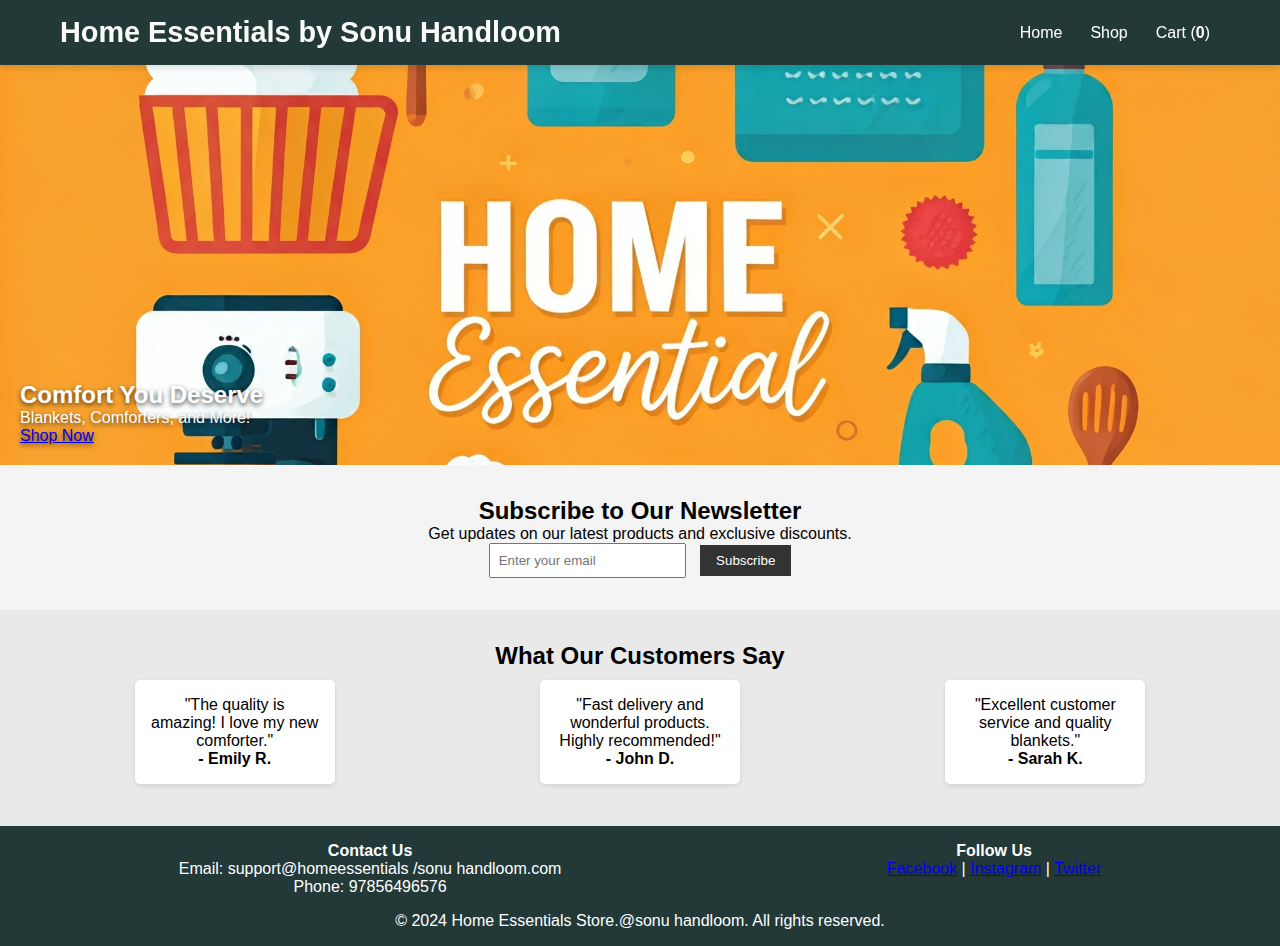
<file: index.html>
<!DOCTYPE html>
<html lang="en">
<head>
    <meta charset="UTF-8">
    <meta name="viewport" content="width=device-width, initial-scale=1.0">
    <title>Home Essentials Store</title>
    <link rel="stylesheet" href="style.css">
    <script src="script.js" defer></script>
</head>
<body>
    
    <header>
        <div class="header-container">
            <h1 class="logo">Home Essentials by Sonu Handloom</h1>
            <nav>
                <ul class="nav-links">
                    <li><a href="index.html">Home</a></li>
                    <li><a href="products.html">Shop</a></li>
                    <li><a href="cart.html">Cart (<span id="cart-count">0</span>)</a></li>
                </ul>
            </nav>
        </div>
    </header>

    
    <section class="hero">
        <div class="carousel">
            <div class="carousel-slide active">
                <img src="home essentials.jpeg" alt="Home Essentials Banner">
                <div class="carousel-caption">
                    <h2>Comfort You Deserve</h2>
                    <p>Blankets, Comforters, and More!</p>
                    <a href="products.html" class="cta-button">Shop Now</a>
                </div>
            </div>
            <div class="carousel-slide">
                <img src="beding essentials.jpeg" alt="Bedding Essentials">
                <div class="carousel-caption">
                    <h2>Make Your Home Cozy</h2>
                    <p>Explore Our Latest Collection</p>
                    <a href="products.html" class="cta-button">Browse Collection</a>
                </div>
            </div>
        </div>
    </section>

    
    

    
    <section class="newsletter">
        <h2>Subscribe to Our Newsletter</h2>
        <p>Get updates on our latest products and exclusive discounts.</p>
        <form id="newsletter-form">
            <input type="email" placeholder="Enter your email" required>
            <button type="submit">Subscribe</button>
        </form>
    </section>

    
    <section class="testimonials">
        <h2>What Our Customers Say</h2>
        <div class="testimonial-grid">
            <div class="testimonial">
                <p>"The quality is amazing! I love my new comforter."</p>
                <h4>- Emily R.</h4>
            </div>
            <div class="testimonial">
                <p>"Fast delivery and wonderful products. Highly recommended!"</p>
                <h4>- John D.</h4>
            </div>
            <div class="testimonial">
                <p>"Excellent customer service and quality blankets."</p>
                <h4>- Sarah K.</h4>
            </div>
        </div>
    </section>

    
    <footer>
        <div class="footer-content">
            <div>
                <h4>Contact Us</h4>
                <p>Email: support@homeessentials /sonu handloom.com</p>
                <p>Phone: 97856496576</p>
            </div>
            <div>
                <h4>Follow Us</h4>
                <a href="#">Facebook</a> | <a href="#">Instagram</a> | <a href="#">Twitter</a>
            </div>
        </div>
        <p>&copy; 2024 Home Essentials Store.@sonu handloom.  All rights reserved.</p>
    </footer>
</body>
</html>
</file>
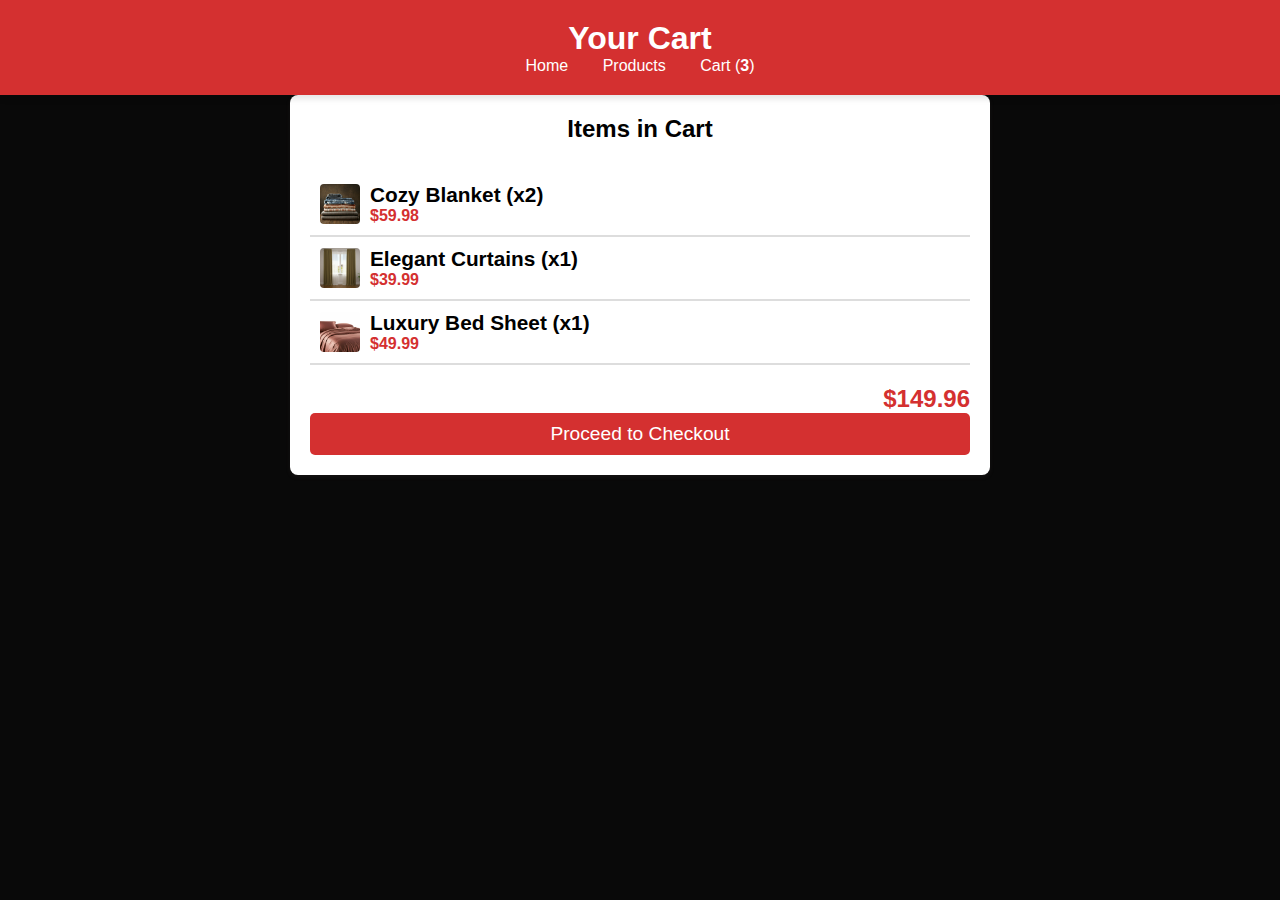
<file: cart.html>
<!DOCTYPE html>
<html lang="en">
<head>
    <meta charset="UTF-8">
    <meta name="viewport" content="width=device-width, initial-scale=1.0">
    <title>Cart - Home Essentials Store</title>
    <link rel="stylesheet" href="style.css">
    <script src="script.js" defer></script>
    <style>
        body {
            font-family: Arial, sans-serif;
            margin: 0;
            padding: 0;
            background-color: #090909;
        }
        header {
            background-color: #d43030;
            color: white;
            padding: 20px 30px;
            text-align: center;
        }
        nav a {
            margin: 0 15px;
            color: white;
            text-decoration: none;
        }
        #cart-items {
            padding: 20px;
            background-color: #fff;
            box-shadow: 0 2px 5px rgba(128, 110, 110, 0.1);
            max-width: 700px;
            margin: auto;
            border-radius: 8px;
        }
        h2 {
            text-align: center;
        }
        #cart-list {
            margin-top: 30px;
        }
        .cart-item {
            display: flex;
            justify-content: space-between;
            align-items: center;
            padding: 10px;
            border-bottom: 2px solid #ddd;
        }
        .cart-item img {
            width: 40px;
            height: auto;
            border-radius: 4px;
        }
        .cart-item-details {
            flex: 1;
            padding: 0 10px;
        }
        .cart-item-title {
            font-size: 1.3em;
            margin: 0;
        }
        .cart-item-price {
            font-weight: bold;
            color: #d43030;
        }
        .checkout-button {
            width: 100%;
            background-color: #d43030;
            color: white;
            border: none;
            padding: 10px;
            border-radius: 5px;
            cursor: pointer;
            font-size: 1.2em;
            transition: background-color 0.3s;
        }
        .checkout-button:hover {
            background-color:#d43030 ;
            
            
        }
        .total-price {
            text-align: right;
            font-size: 1.5em;
            margin-top: 20px;
            font-weight:bolder;
            color: #d43030;
        }
    </style>
</head>
<body>
    <header>
        <h1>Your Cart</h1>
        <nav>
            <a href="index.html">Home</a>
            <a href="products.html">Products</a>
            <a href="cart.html">Cart (<span id="cart-count">0</span>)</a>
        </nav>
    </header>

    <section id="cart-items">
        <h2>Items in Cart</h2>
        <div id="cart-list"></div>
        <div class="total-price" id="total-price">$0.00</div>
        <button class="checkout-button" onclick="checkout()">Proceed to Checkout</button>
    </section>

    <script>
        // Sample Cart Data
        const cartItems = [
            { id: 1, name: "Cozy Blanket", price: 29.99, image: "blankets.jpeg", quantity: 2 },
            { id: 2, name: "Elegant Curtains", price: 39.99, image: "curtain.jpeg", quantity: 1 },
            { id: 3, name: "Luxury Bed Sheet", price: 49.99, image: "bedsheet.jpeg", quantity: 1 }
        ];

        // Load Cart Items Dynamically
        function loadCartItems() {
            const cartList = document.getElementById("cart-list");
            const totalPriceElement = document.getElementById("total-price");
            let total = 0;

            cartList.innerHTML = ""; // Clear previous items

            cartItems.forEach(item => {
                const itemTotal = item.price * item.quantity;
                total += itemTotal;

                const cartItemDiv = document.createElement("div");
                cartItemDiv.classList.add("cart-item");
                cartItemDiv.innerHTML = `
                    <img src="${item.image}" alt="${item.name}">
                    <div class="cart-item-details">
                        <h3 class="cart-item-title">${item.name} (x${item.quantity})</h3>
                        <p class="cart-item-price">$${itemTotal.toFixed(2)}</p>
                    </div>
                `;
                cartList.appendChild(cartItemDiv);
            });

            totalPriceElement.innerText = `$${total.toFixed(2)}`;
            document.getElementById("cart-count").innerText = cartItems.length; // Update cart count
        }

        function checkout() {
            alert("Proceeding to checkout...");
            // Implement checkout logic here
        }

        // Initialize Page
        document.addEventListener("DOMContentLoaded", loadCartItems);
    </script>
</body>
</html>
</file>
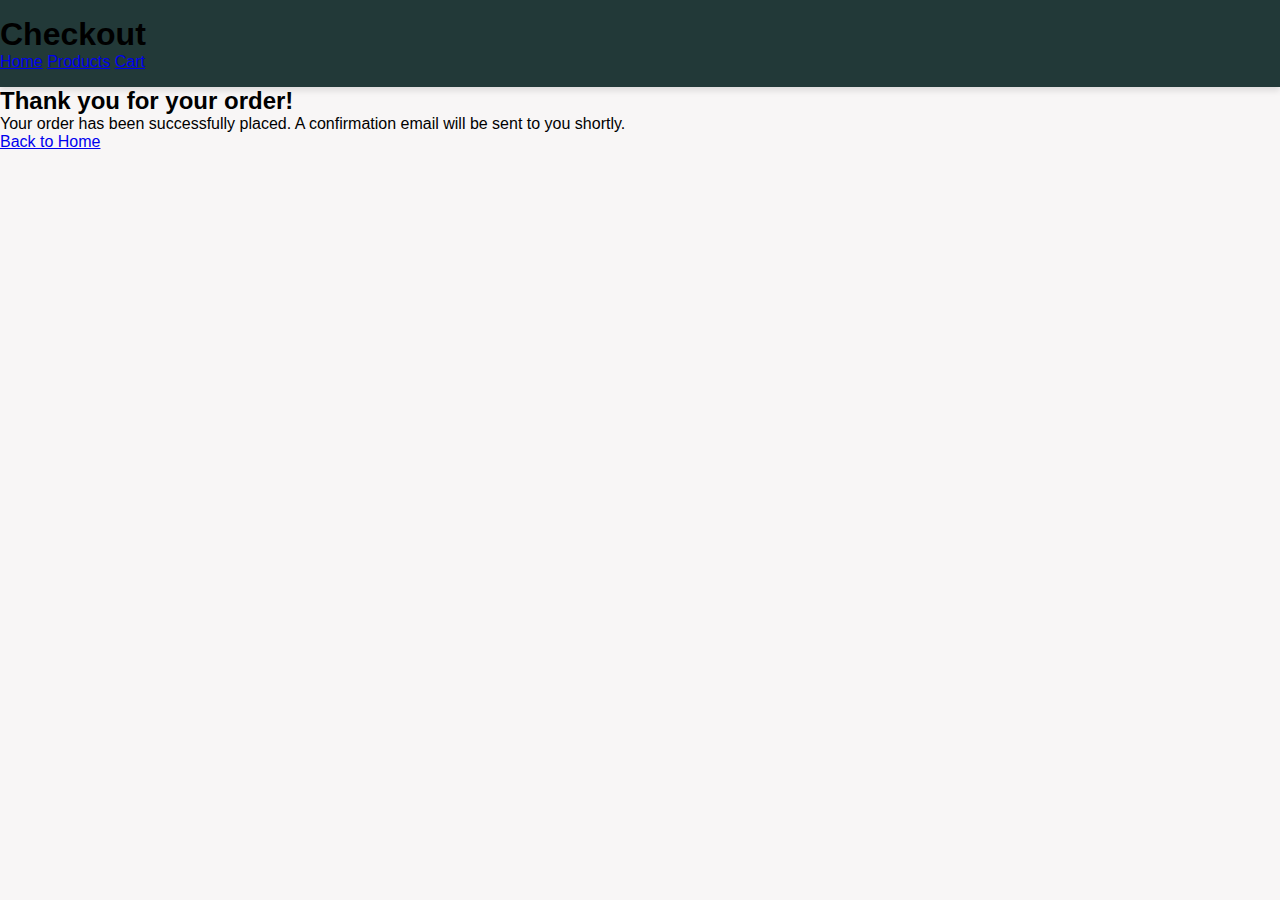
<file: checkout.html>
<!DOCTYPE html>
<html lang="en">
<head>
    <meta charset="UTF-8">
    <title>Checkout - Home Essentials Store</title>
    <link rel="stylesheet" href="style.css">
</head>
<body>
    <header>
        <h1>Checkout</h1>
        <nav>
            <a href="index.html">Home</a>
            <a href="products.html">Products</a>
            <a href="cart.html">Cart</a>
        </nav>
    </header>

    <section class="checkout">
        <h2>Thank you for your order!</h2>
        <p>Your order has been successfully placed. A confirmation email will be sent to you shortly.</p>
        <a href="index.html" class="cta-button">Back to Home</a>
    </section>
</body>
</html>
</file>
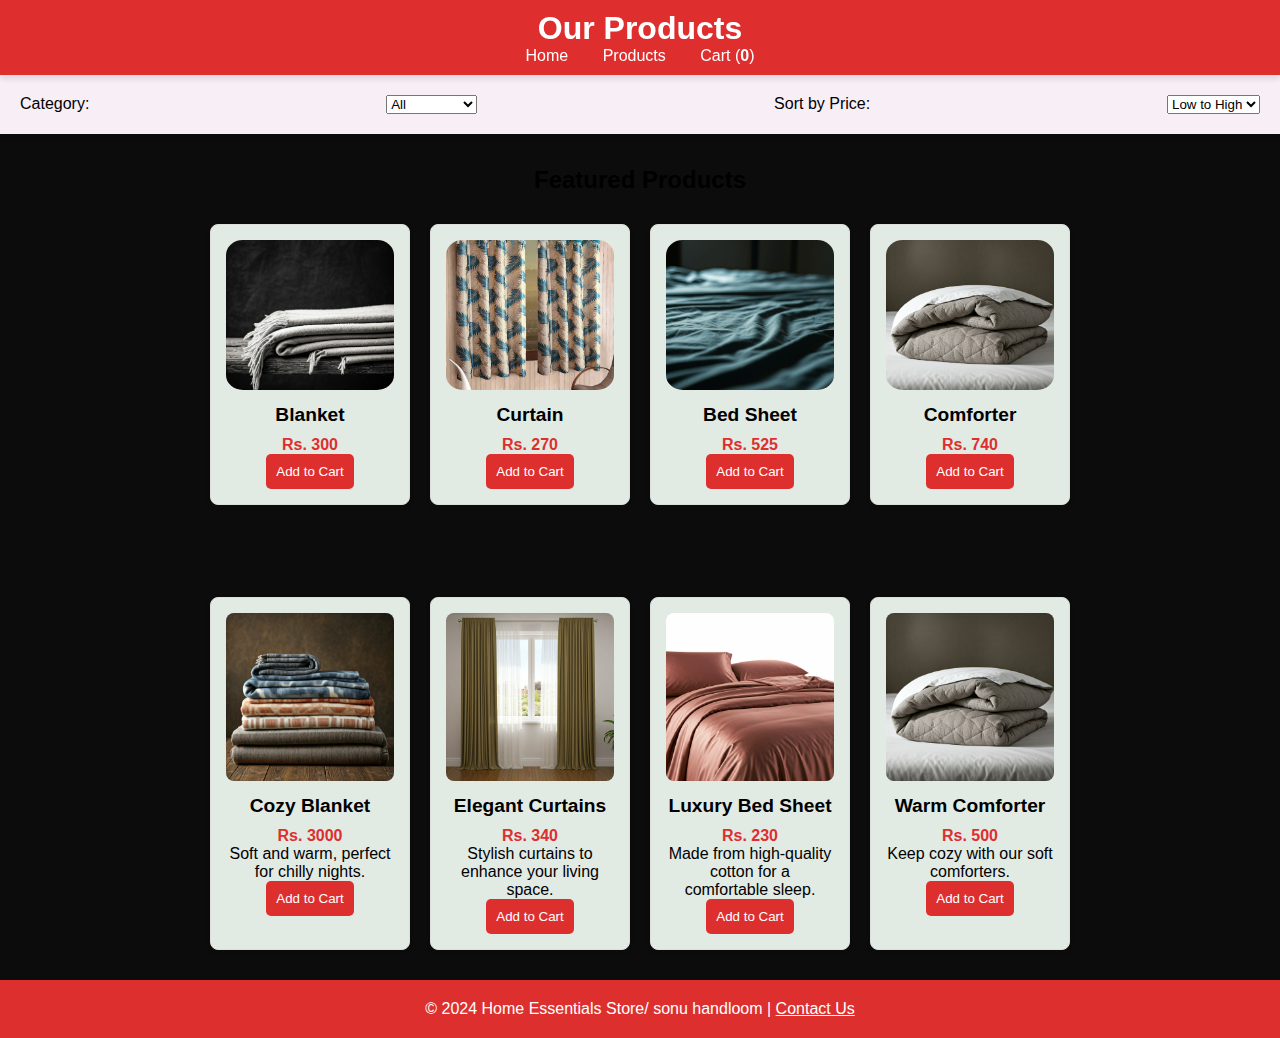
<file: products.html>
<!DOCTYPE html>
<html lang="en">
<head>
  <meta charset="UTF-8">
  <meta name="viewport" content="width=device-width, initial-scale=1.0">
  <title>Products - Home Essentials Store / Sonu Handloom</title>
  <link rel="stylesheet" href="style.css">
  <script src="script.js" defer></script>
  <style>
    body {
      font-family: Arial, sans-serif;
      margin: 0;
      padding: 0;
      background-color: #0c0c0c;
    }
    header {
      background-color: #de2e2e;
      color: white;
      padding: 10px 20px;
      text-align: center;
    }
    nav a {
      margin: 0 15px;
      color: white;
      text-decoration: none;
    }
    .product-filters {
      padding: 20px;
      display: flex;
      justify-content: space-between;
      background-color: #f7eef6;
      box-shadow: 0 2px 5px rgba(0, 0, 0, 0.1);
    }
    .product-list, .featured-product-list {
      display: flex;
      flex-wrap: wrap;
      padding: 20px;
      justify-content: center;
    }
    .product-card, .product {
      background: rgb(226, 234, 228);
      border: 1px solid #ddd;
      border-radius: 8px;
      box-shadow: 0 2px 5px rgba(0, 0, 0, 0.1);
      margin: 10px;
      padding: 15px;
      width: 200px;
      text-align: center;
      transition: transform 0.2s;
    }
    .product-card:hover, .product:hover {
      transform: scale(1.05);
    }
    .product-image {
      width: 100%;
      height: auto;
      border-radius: 8px;
    }
    .product-title {
      font-size: 1.2em;
      margin: 10px 0;
    }
    .product-price {
      color: #de2f2f;
      font-weight: bold;
    }
    .add-to-cart {
      background-color: #de2f2f;
      color: white;
      border: none;
      padding: 10px;
      border-radius: 5px;
      cursor: pointer;
      transition: background-color 0.3s;
    }
    .add-to-cart:hover {
      background-color: #de2f2f;
    }
    .carousel {
      position: relative;
      max-width: 600px;
      margin: auto;
    }
    .carousel-slide {
      display: none;
    }
    .carousel-slide.active {
      display: block;
    }
    .carousel img {
      width: 100%;
      border-radius: 8px;
    }
    .footer {
      text-align: center;
      padding: 20px;
      background-color:#de2f2f;
      color: white;
      position: relative;
      bottom: 0;
      width: 100%;
    }
  </style>
</head>
<body>
  <header>
    <h1>Our Products</h1>
    <nav>
      <a href="index.html">Home</a>
      <a href="products.html">Products</a>
      <a href="cart.html">Cart (<span id="cart-count">0</span>)</a>
    </nav>
  </header>

  <section class="product-filters">
    <label for="category-filter">Category:</label>
    <select id="category-filter">
      <option value="all">All</option>
      <option value="blankets">Blankets</option>
      <option value="curtains">Curtains</option>
      <option value="bed-sheets">Bed Sheets</option>
      <option value="doormats">Door Mats</option>
      <option value="comforters">Comforters</option>
    </select>

    <label for="sort-price">Sort by Price:</label>
    <select id="sort-price">
      <option value="low-high">Low to High</option>
      <option value="high-low">High to Low</option>
    </select>
  </section>

  
  <section class="featured-products">
    <h2>Featured Products</h2>
 
    <div class="featured-product-list" id="featured-product-list"></div>
  </section>

  <section class="product-list" id="product-list">
    <div class="product-card" data-id="1">
      <img src="blankets.jpeg" alt="Cozy Blanket" class="product-image">
      <h2 class="product-title">Cozy Blanket</h2>
      <p class="product-price">Rs. 3000</p>
      <p class="product-description">Soft and warm, perfect for chilly nights.</p>
      <button class="add-to-cart" onclick="addToCart(1)">Add to Cart</button>
    </div>
    <div class="product-card" data-id="2">
      <img src="curtain.jpeg" alt="Elegant Curtains" class="product-image">
      <h2 class="product-title">Elegant Curtains</h2>
      <p class="product-price">Rs. 340</p>
      <p class="product-description">Stylish curtains to enhance your living space.</p>
      <button class="add-to-cart" onclick="addToCart(2)">Add to Cart</button>
    </div>
    <div class="product-card" data-id="3">
      <img src="bedsheet.jpeg" alt="Luxury Bed Sheet" class="product-image">
      <h2 class="product-title">Luxury Bed Sheet</h2>
      <p class="product-price">Rs. 230</p>
      <p class="product-description">Made from high-quality cotton for a comfortable sleep.</p>
      <button class="add-to-cart" onclick="addToCart(3)">Add to Cart</button>
    </div>
   
    <div class="product-card" data-id="5">
      <img src="comforter.jpeg" alt="Warm Comforter" class="product-image">
      <h2 class="product-title">Warm Comforter</h2>
      <p class="product-price">Rs. 500</p>
      <p class="product-description">Keep cozy with our soft comforters.</p>
      <button class="add-to-cart" onclick="addToCart(5)">Add to Cart</button>
    </div>
    
  </section>

  <footer class="footer">
    <p>&copy; 2024 Home Essentials Store/ sonu handloom | <a href="contact.html" style="color: white;">Contact Us</a></p>
  </footer>

  <script>
    
    const featuredProducts = [
      { id: 1, name: "Blanket", price: 300, image: "nb.jpeg" },
      { id: 2, name: "Curtain", price: 270, image: "nc.avif" },
      { id: 3, name: "Bed Sheet", price:525, image: "nbs.jpeg" },
      { id: 4, name: "Comforter", price: 740, image: "comforter.jpeg" }
    ];

    
    function loadFeaturedProducts() {
      const productGrid = document.getElementById("featured-product-list");
      if (!productGrid) return;

      productGrid.innerHTML = "";
      featuredProducts.forEach(product => {
        const productDiv = document.createElement("div");
        productDiv.classList.add("product");
        productDiv.innerHTML = `
          <img src="${product.image}" alt="${product.name}" class="product-image">
          <h3 class="product-title">${product.name}</h3>
          <p class="product-price">Rs. ${product.price}</p>
          <button class="add-to-cart" onclick="addToCart(${product.id})">Add to Cart</button>
        `;
        productGrid.appendChild(productDiv);
      });
    }

    // Carousel Functionality
    let currentSlide = 0;
    function showSlide(index) {
      const slides = document.querySelectorAll(".carousel-slide");
      slides.forEach(slide => slide.classList.remove("active"));
      slides[index].classList.add("active");
    }

    function nextSlide() {
      currentSlide = (currentSlide + 1) % document.querySelectorAll(".carousel-slide").length;
      showSlide(currentSlide);
    }

    setInterval(nextSlide, 3000);

    // Initialize Page
    document.addEventListener("DOMContentLoaded", () => {
      loadFeaturedProducts();
      showSlide(currentSlide);
    });
    
    function addToCart(productId) {
      // Implement add to cart functionality here
      const cartCountElement = document.getElementById("cart-count");
      let currentCount = parseInt(cartCountElement.innerText);
      cartCountElement.innerText = currentCount + 1; // Increment cart count
      alert(`Product ID ${productId} added to cart!`);
    }
  </script>
</body>
</html>
</file>
<file: style.css>
* {
    box-sizing: border-box;
    margin: 0;
    padding: 0;
}

body {
    font-family: Arial, sans-serif;
    background-color: #f8f6f6;
}


header {
    background-color:  rgba(10, 37, 36, 0.9);
    position: sticky;
    top: 0;
    z-index: 1000;
    padding: 1rem 0;
    box-shadow: 0 4px 6px rgba(0, 0, 0, 0.1);
}

.header-container {
    display: flex;
    align-items: center;
    justify-content: space-between;
    max-width: 1200px;
    margin: auto;
    padding: 0 20px;
}

.logo {
    color: #fbfafa;
    font-size: 1.8rem;
    font-weight: bold;
    justify-content: flex-start;    
}

.nav-links {
    list-style-type: none;
    display: flex;
    gap: .5rem;
}

.nav-links a {
    color: #ffffff;
    text-decoration: none;
    font-size: 1rem;
    transition: color 0.3s;
    padding: 5px 10px;
}

.nav-links a:hover {
    color: #ffda79;
}

#cart-count {
    font-weight: bold;
}


.hero {
    position: relative;
    height: 400px;
    overflow: hidden;
}
.carousel-slide {
    display: none;
    position: absolute;
    width: 100%;
    height: 100%;
}
.carousel-slide.active {
    display: block;
}
.carousel img {
    width: 100%;
    height: 100%;
    object-fit: cover;
}
.carousel-caption {
    position: absolute;
    bottom: 20px;
    left: 20px;
    color: white;
    text-shadow: 0 2px 5px rgba(0, 0, 0, 0.7);
}

.featured-products {
    padding: 2rem;
    text-align: center;
}
.product-grid {
    display: flex;
    justify-content: space-around;
    gap: 20px;
    flex-wrap: wrap;
}

.product {
    border: 1px solid #ddd;
    padding: 15px;
    background-color: rgb(255, 252, 252);
    width: 200px;
    transition: transform 0.3s ease;
}
.product:hover {
    transform: scale(1.05);
}


.newsletter {
    background-color: #f4f4f4;
    padding: 2rem;
    text-align: center;
}
.newsletter input {
    padding: 0.5rem;
    margin-right: 10px;
}
.newsletter button {
    background-color: #333;
    color: white;
    padding: 0.5rem 1rem;
    border: none;
}

.testimonials {
    padding: 2rem;
    background-color: #e9e9e9;
    text-align: center;
}
.testimonial-grid {
    display: flex;
    justify-content: space-around;
    flex-wrap: wrap;
}
.testimonial {
    background-color: white;
    padding: 1rem;
    width: 200px;
    margin: 10px;
    border-radius: 5px;
    box-shadow: 0 2px 5px rgba(0, 0, 0, 0.1);
}


footer {
    background-color:  rgba(10, 37, 36, 0.9);
    color: white;
    padding: 1rem;
    text-align: center;
}
.footer-content {
    display: flex;
    justify-content: space-around;
    margin-bottom: 1rem;
}


@media (max-width: 768px) {
    .header-container {
        flex-direction: column;
    }
    .nav-links {
        flex-direction: column;
        gap: 0.5rem;
    }
}
.product img {
    width: 100%; 
    height: auto;
    max-height: 150px; 
    object-fit: cover; 
    border-radius: 10%;
}
</file>
